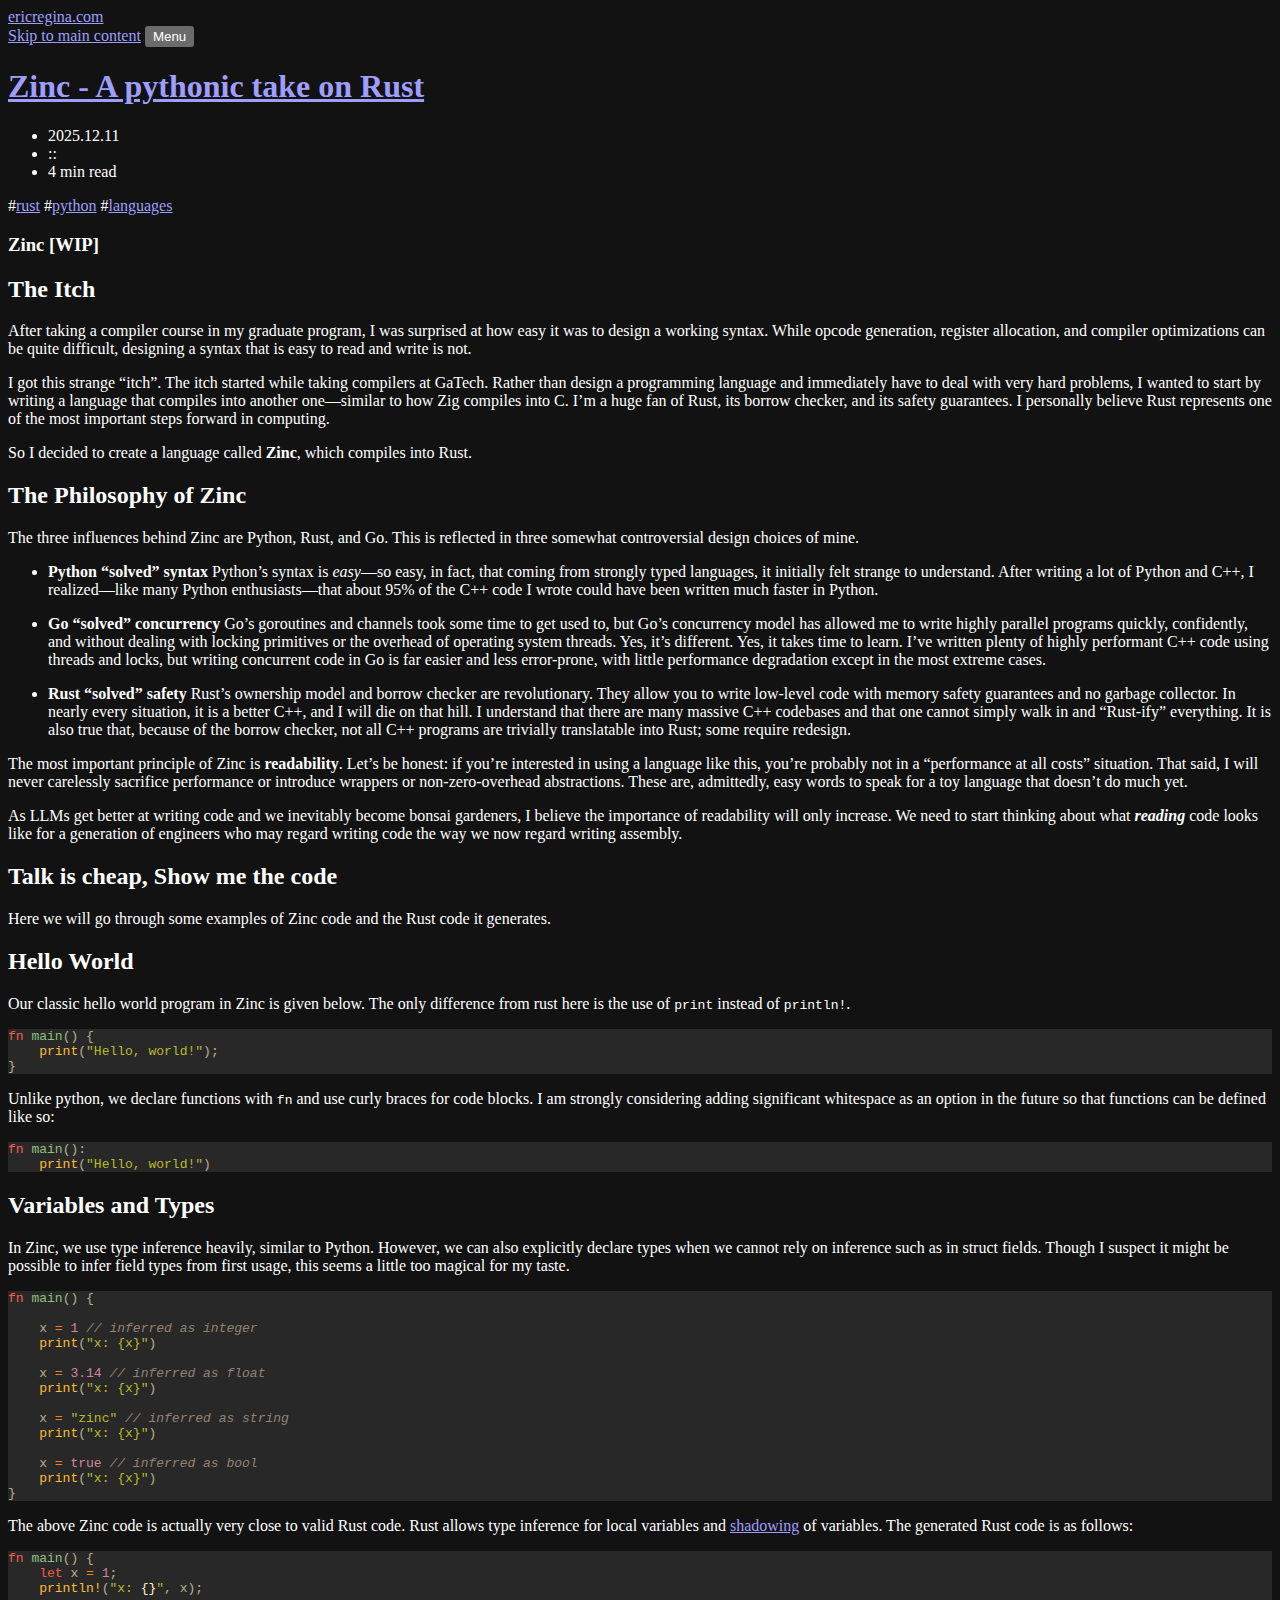
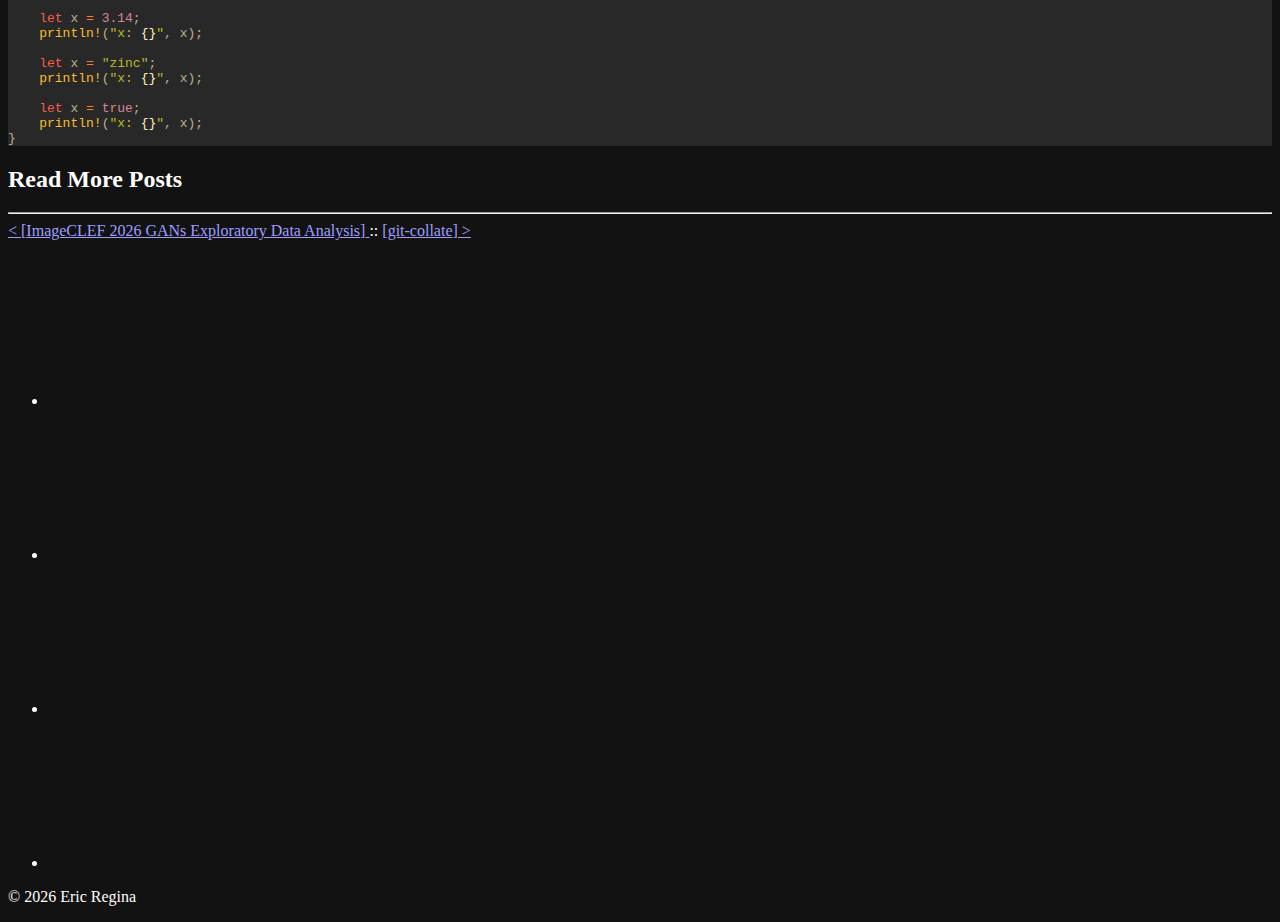
<file: zinc-lang/index.html>
<!doctype html>
<html lang="en">

<head>
    <meta charset="utf-8">
    <meta name="viewport" content="width=device-width, initial-scale=1">
    <meta http-equiv="Content-Security-Policy" content="default-src 'self'; img-src 'self' data:; style-src-attr 'unsafe-inline'; connect-src 'self' cloudflareinsights.com; script-src 'self' static.cloudflareinsights.com giscus.app; style-src-elem 'self' giscus.app; frame-src giscus.app">

    <title>Zinc - A pythonic take on Rust | ericregina.com</title>

    <link rel="preload" href="https://ericregina.com/fonts/FiraCode-Regular.woff2" as="font" type="font/woff2" crossorigin="anonymous">
    <link rel="preload" href="https://ericregina.com/fonts/FiraCode-Bold.woff2" as="font" type="font/woff2" crossorigin="anonymous">
    <link rel="stylesheet" href="https://ericregina.com/css/style.css?h=4bebf47c41eb56ceb26b">
    <link rel="icon" href="data:image/svg+xml,<svg xmlns='http://www.w3.org/2000/svg' viewBox='0 0 100 100'><text y='.9em' font-size='90'>🕊️</text></svg>">
    <script src="https://ericregina.com/js/auto-close-popover-on-resize.js?h=4ef87d6fc7b98b22e044" defer></script>
    <script src="https://ericregina.com/js/copy-code-to-clipboard.js?h=8ece5b825492767b35e9" defer></script>
    <script src="https://ericregina.com/js/lightbox.js?h=1eb79d1b677ea8d295b6" defer></script>
    <link rel="stylesheet" href="https://ericregina.com/css/katex.min.css?h=c3509049a07ebac67f24">
    <script defer src="https://ericregina.com/js/katex.min.js?h=175360183ce787f92977"></script>
    <script defer src="https://ericregina.com/js/auto-render.min.js?h=f0bc0cb4bf7d7b335d28"></script>
    <script defer src="https://ericregina.com/js/katex-init.js?h=8ee05c599fd36d6220c1"></script>

    <link rel="canonical" href="https://ericregina.com/zinc-lang/">
    
    <meta name="author" content="Eric Regina">
    <meta name="robots" content="index, follow">
    <meta name="theme-color" content="#211f1a">
    <meta name="color-scheme" content="dark">

    <meta property="og:title" content="Zinc - A pythonic take on Rust">
    <meta property="og:type" content="article">
    <meta property="og:url" content="https://ericregina.com/zinc-lang/">
    <meta property="og:site_name" content="ericregina.com">
    <meta property="og:updated_time" content="2026-03-16T16:57:29.695196950+00:00">
    <meta property="article:published_time" content="2025-12-11T00:00:00+00:00">
    <meta property="article:tag" content="rust">
    <meta property="article:tag" content="python">
    <meta property="article:tag" content="languages">
</head>

<body class="layout-center">
    <header class="header">
        <div class="header-container">
            <span class="header-logo-container">
                <a href="https://ericregina.com">
                    <span class="logo">ericregina.com</span>
                </a>
            </span>
        </div>
        <nav class="main-menu" aria-label="Main Menu">
            <a class="skip-to-content" href="#main">Skip to main content</a>
            <button class="main-menu-dropdown-button" popovertarget="nav-menu">Menu</button>
            <ul id="nav-menu" class="main-menu-items" aria-label="Site Navigation" popover>
                <li><a href="https://ericregina.com/blog/">blog</a></li>
                <li><a href="https://ericregina.com/archive/">archive</a></li>
                <li><a href="https://ericregina.com/tags/">tags</a></li>
                <li><a href="https://ericregina.com/about/">about</a></li>
                <li><a href="https://github.com/ericreg" target="_blank">github</a></li>
            </ul>
        </nav>
    </header>
    <main id="main">
        <article class="post content">
            <header>
                <h1 class="post-title">
                    <a href="https://ericregina.com/zinc-lang/">Zinc - A pythonic take on Rust</a>
                </h1>
                <ul class="post-meta hidden">
                    <li title="Published on 2025-12-11"><time datetime="2025-12-11">2025.12.11</time></li>
                    <li role="separator" aria-hidden="true">::</li>
                    <li title="671 words"><time datetime="PT4M">4 min</time> read</li>
                </ul>
                <div class="post-tags">
                    <span>#<a rel="tag" href="https://ericregina.com/tags/rust/">rust</a></span>
                    <span>#<a rel="tag" href="https://ericregina.com/tags/python/">python</a></span>
                    <span>#<a rel="tag" href="https://ericregina.com/tags/languages/">languages</a></span>
                </div>
            </header>

<h3 id="zinc-wip">Zinc [WIP]</h3>
<h2 id="the-itch">The Itch</h2>
<p>After taking a compiler course in my graduate program, I was surprised at how easy it was to design a working syntax. While opcode generation, register allocation, and compiler optimizations can be quite difficult, designing a syntax that is easy to read and write is not.</p>
<p>I got this strange “itch”. The itch started  while taking compilers at GaTech. Rather than design a programming language and immediately have to deal with very hard problems, I wanted to start by writing a language that compiles into another one—similar to how Zig compiles into C. I’m a huge fan of Rust, its borrow checker, and its safety guarantees. I personally believe Rust represents one of the most important steps forward in computing.</p>
<p>So I decided to create a language called <strong>Zinc</strong>, which compiles into Rust.</p>
<h2 id="the-philosophy-of-zinc">The Philosophy of Zinc</h2>
<p>The three influences behind Zinc are Python, Rust, and Go. This is reflected in three somewhat controversial design choices of mine.</p>
<ul>
<li>
<p><strong>Python “solved” syntax</strong>
Python’s syntax is <em>easy</em>—so easy, in fact, that coming from strongly typed languages, it initially felt strange to understand. After writing a lot of Python and C++, I realized—like many Python enthusiasts—that about 95% of the C++ code I wrote could have been written much faster in Python.</p>
</li>
<li>
<p><strong>Go “solved” concurrency</strong>
Go’s goroutines and channels took some time to get used to, but Go’s concurrency model has allowed me to write highly parallel programs quickly, confidently, and without dealing with locking primitives or the overhead of operating system threads. Yes, it’s different. Yes, it takes time to learn. I’ve written plenty of highly performant C++ code using threads and locks, but writing concurrent code in Go is far easier and less error-prone, with little performance degradation except in the most extreme cases.</p>
</li>
<li>
<p><strong>Rust “solved” safety</strong>
Rust’s ownership model and borrow checker are revolutionary. They allow you to write low-level code with memory safety guarantees and no garbage collector. In nearly every situation, it is a better C++, and I will die on that hill. I understand that there are many massive C++ codebases and that one cannot simply walk in and “Rust-ify” everything. It is also true that, because of the borrow checker, not all C++ programs are trivially translatable into Rust; some require redesign.</p>
</li>
</ul>
<p>The most important principle of Zinc is <strong>readability</strong>. Let’s be honest: if you’re interested in using a language like this, you’re probably not in a “performance at all costs” situation. That said, I will never carelessly sacrifice performance or introduce wrappers or non-zero-overhead abstractions. These are, admittedly, easy words to speak for a toy language that doesn’t do much yet.</p>
<p>As LLMs get better at writing code and we inevitably become bonsai gardeners, I believe the importance of readability will only increase. We need to start thinking about what <em><strong>reading</strong></em> code looks like for a generation of engineers who may regard writing code the way we now regard writing assembly.</p>
<h2 id="talk-is-cheap-show-me-the-code">Talk is cheap, Show me the code</h2>
<p>Here we will go through some examples of Zinc code and the Rust code it generates.</p>
<h2 id="hello-world">Hello World</h2>
<p>Our classic hello world program in Zinc is given below. The only difference from rust here is the use of <code>print</code> instead of <code>println!</code>.</p>
<pre data-lang="rust" style="background-color:#282828;color:#fdf4c1aa;" class="language-rust "><code class="language-rust" data-lang="rust"><span style="color:#fa5c4b;">fn </span><span style="color:#8ec07c;">main</span><span>() {
</span><span>    </span><span style="color:#fabd2f;">print</span><span>(</span><span style="color:#b8bb26;">&quot;Hello, world!&quot;</span><span>);
</span><span>}
</span></code></pre>
<p>Unlike python, we declare functions with <code>fn</code> and use curly braces for code blocks. I am strongly considering adding significant whitespace as an option in the future so that functions can be defined like so:</p>
<pre data-lang="rust" style="background-color:#282828;color:#fdf4c1aa;" class="language-rust "><code class="language-rust" data-lang="rust"><span style="color:#fa5c4b;">fn </span><span style="color:#8ec07c;">main</span><span>():
</span><span>    </span><span style="color:#fabd2f;">print</span><span>(</span><span style="color:#b8bb26;">&quot;Hello, world!&quot;</span><span>)
</span></code></pre>
<h2 id="variables-and-types">Variables and Types</h2>
<p>In Zinc, we use type inference heavily, similar to Python. However, we can also explicitly declare types when we cannot rely on inference such as in struct fields. Though I suspect it might be possible to infer field types from first usage, this seems a little too magical for my taste.</p>
<pre data-lang="rust" style="background-color:#282828;color:#fdf4c1aa;" class="language-rust "><code class="language-rust" data-lang="rust"><span style="color:#fa5c4b;">fn </span><span style="color:#8ec07c;">main</span><span>() {
</span><span>
</span><span>    x </span><span style="color:#fe8019;">= </span><span style="color:#d3869b;">1 </span><span style="font-style:italic;color:#928374;">// inferred as integer
</span><span>    </span><span style="color:#fabd2f;">print</span><span>(</span><span style="color:#b8bb26;">&quot;x: {x}&quot;</span><span>)
</span><span>    
</span><span>    x </span><span style="color:#fe8019;">= </span><span style="color:#d3869b;">3.14 </span><span style="font-style:italic;color:#928374;">// inferred as float
</span><span>    </span><span style="color:#fabd2f;">print</span><span>(</span><span style="color:#b8bb26;">&quot;x: {x}&quot;</span><span>)
</span><span>
</span><span>    x </span><span style="color:#fe8019;">= </span><span style="color:#b8bb26;">&quot;zinc&quot; </span><span style="font-style:italic;color:#928374;">// inferred as string
</span><span>    </span><span style="color:#fabd2f;">print</span><span>(</span><span style="color:#b8bb26;">&quot;x: {x}&quot;</span><span>)
</span><span>
</span><span>    x </span><span style="color:#fe8019;">= </span><span style="color:#d3869b;">true </span><span style="font-style:italic;color:#928374;">// inferred as bool
</span><span>    </span><span style="color:#fabd2f;">print</span><span>(</span><span style="color:#b8bb26;">&quot;x: {x}&quot;</span><span>)
</span><span>}
</span></code></pre>
<p>The above Zinc code is actually very close to valid Rust code. Rust allows type inference for local variables and <a href="https://en.wikipedia.org/wiki/Variable_shadowing">shadowing</a> of variables. The generated Rust code is as follows:</p>
<pre data-lang="rust" style="background-color:#282828;color:#fdf4c1aa;" class="language-rust "><code class="language-rust" data-lang="rust"><span style="color:#fa5c4b;">fn </span><span style="color:#8ec07c;">main</span><span>() {
</span><span>    </span><span style="color:#fa5c4b;">let</span><span> x </span><span style="color:#fe8019;">= </span><span style="color:#d3869b;">1</span><span>;
</span><span>    </span><span style="color:#fabd2f;">println!</span><span>(</span><span style="color:#b8bb26;">&quot;x: </span><span style="color:#fdf4c1;">{}</span><span style="color:#b8bb26;">&quot;</span><span>, x);
</span><span>
</span><span>    </span><span style="color:#fa5c4b;">let</span><span> x </span><span style="color:#fe8019;">= </span><span style="color:#d3869b;">3.14</span><span>;
</span><span>    </span><span style="color:#fabd2f;">println!</span><span>(</span><span style="color:#b8bb26;">&quot;x: </span><span style="color:#fdf4c1;">{}</span><span style="color:#b8bb26;">&quot;</span><span>, x);
</span><span>
</span><span>    </span><span style="color:#fa5c4b;">let</span><span> x </span><span style="color:#fe8019;">= </span><span style="color:#b8bb26;">&quot;zinc&quot;</span><span>;
</span><span>    </span><span style="color:#fabd2f;">println!</span><span>(</span><span style="color:#b8bb26;">&quot;x: </span><span style="color:#fdf4c1;">{}</span><span style="color:#b8bb26;">&quot;</span><span>, x);
</span><span>
</span><span>    </span><span style="color:#fa5c4b;">let</span><span> x </span><span style="color:#fe8019;">= </span><span style="color:#d3869b;">true</span><span>;
</span><span>    </span><span style="color:#fabd2f;">println!</span><span>(</span><span style="color:#b8bb26;">&quot;x: </span><span style="color:#fdf4c1;">{}</span><span style="color:#b8bb26;">&quot;</span><span>, x);
</span><span>}
</span></code></pre>

        </article>
        <nav class="post-navigation">
            <header class="post-navigation-title">
                <h2>Read More Posts</h2>
                <hr>
            </header>
            <div class="post-navigation-buttons">
                <a rel="next" href="https://ericregina.com/image-clef-gans-eda/" aria-label="Next article">
                    <span aria-hidden="true">&lt;&nbsp;[</span>ImageCLEF 2026 GANs Exploratory Data Analysis<span aria-hidden="true">]</span>
                </a>
                <span aria-hidden="true" role="separator">::</span>
                <a rel="prev" href="https://ericregina.com/git-collate/" aria-label="Prev article">
                    <span aria-hidden="true">[</span>git-collate<span aria-hidden="true">]&nbsp;&gt;</span>
                </a>
            </div>
        </nav>
        <section class="comments">
            <script src="https://giscus.app/client.js"
                data-repo="ericreg&#x2F;ericreg.github.io"
                data-repo-id="MDEwOlJlcG9zaXRvcnkzNDc3NjgwNzQ="
                data-category="General"
                data-category-id="DIC_kwDOFLqFCs4C3kAK"
                data-mapping="pathname"
                data-strict="0"
                data-reactions-enabled="0"
                data-emit-metadata="0"
                data-input-position="bottom"
                data-theme="https:&#x2F;&#x2F;ericregina.com&#x2F;css&#x2F;giscus-theme.css"
                data-lang="en"
                crossorigin="anonymous"
                async>
            </script>
        </section>
    </main>
    <footer class="footer">
        <address class="socials">
            <ul>
                <li>
                    <a class="social-link" rel="me" href="mailto:eregina92@gmail.com" title="email" aria-label="email">
                        <svg role="img" aria-label="email icon">
                            <use aria-hidden="true" href="https://ericregina.com/images/social_icons/email.svg#icon" />
                        </svg>
                    </a>
                </li>
                <li>
                    <a class="social-link" rel="me" href="https://github.com/ericreg" title="github" aria-label="github">
                        <svg role="img" aria-label="github icon">
                            <use aria-hidden="true" href="https://ericregina.com/images/social_icons/github.svg#icon" />
                        </svg>
                    </a>
                </li>
                <li>
                    <a class="social-link" rel="me" href="https://www.linkedin.com/in/ericregina" title="linkedin" aria-label="linkedin">
                        <svg role="img" aria-label="linkedin icon">
                            <use aria-hidden="true" href="https://ericregina.com/images/social_icons/linkedin.svg#icon" />
                        </svg>
                    </a>
                </li>
                <li>
                    <a class="social-link" rel="me" href="https://www.discord.com/users/385938772535279617" title="discord" aria-label="discord">
                        <svg role="img" aria-label="discord icon">
                            <use aria-hidden="true" href="https://ericregina.com/images/social_icons/discord.svg#icon" />
                        </svg>
                    </a>
                </li>
            </ul>
        </address>
        <p class="copyright">
            <span>© <time>2026</time> Eric Regina</span>
        </p>
    </footer>
</body>

</html>
</file>
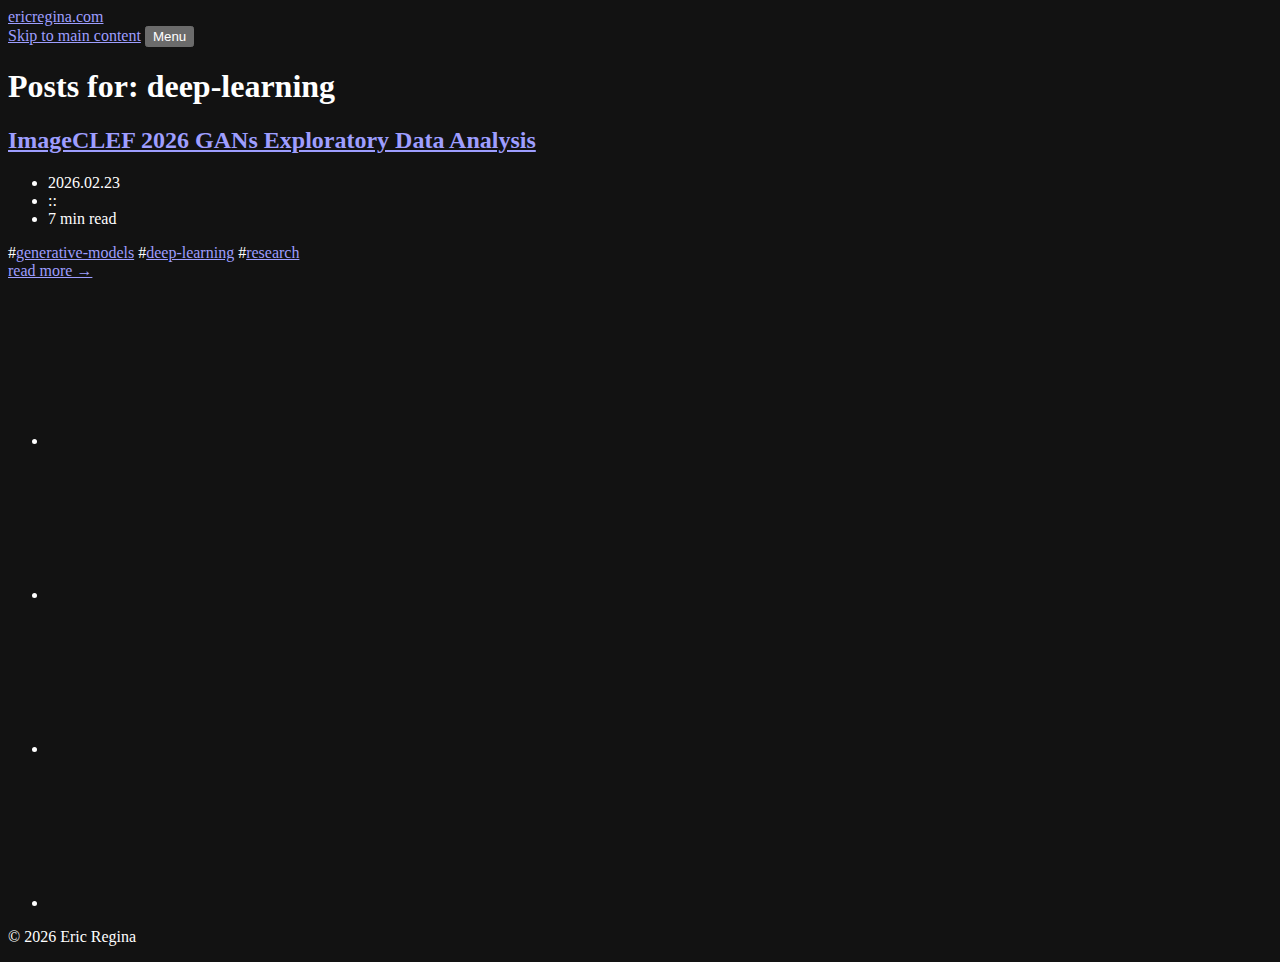
<file: tags/deep-learning/index.html>
<!doctype html>
<html lang="en">

<head>
    <meta charset="utf-8">
    <meta name="viewport" content="width=device-width, initial-scale=1">
    <meta http-equiv="Content-Security-Policy" content="default-src 'self'; img-src 'self' data:; style-src-attr 'unsafe-inline'; connect-src 'self' cloudflareinsights.com; script-src 'self' static.cloudflareinsights.com giscus.app; style-src-elem 'self' giscus.app; frame-src giscus.app">

    <title>Deep-Learning | ericregina.com</title>

    <link rel="preload" href="https://ericregina.com/fonts/FiraCode-Regular.woff2" as="font" type="font/woff2" crossorigin="anonymous">
    <link rel="preload" href="https://ericregina.com/fonts/FiraCode-Bold.woff2" as="font" type="font/woff2" crossorigin="anonymous">
    <link rel="stylesheet" href="https://ericregina.com/css/style.css?h=4bebf47c41eb56ceb26b">
    <link rel="icon" href="data:image/svg+xml,<svg xmlns='http://www.w3.org/2000/svg' viewBox='0 0 100 100'><text y='.9em' font-size='90'>🕊️</text></svg>">
    <script src="https://ericregina.com/js/auto-close-popover-on-resize.js?h=4ef87d6fc7b98b22e044" defer></script>
    <script src="https://ericregina.com/js/copy-code-to-clipboard.js?h=8ece5b825492767b35e9" defer></script>
    <script src="https://ericregina.com/js/lightbox.js?h=1eb79d1b677ea8d295b6" defer></script>
    <link rel="stylesheet" href="https://ericregina.com/css/katex.min.css?h=c3509049a07ebac67f24">
    <script defer src="https://ericregina.com/js/katex.min.js?h=175360183ce787f92977"></script>
    <script defer src="https://ericregina.com/js/auto-render.min.js?h=f0bc0cb4bf7d7b335d28"></script>
    <script defer src="https://ericregina.com/js/katex-init.js?h=8ee05c599fd36d6220c1"></script>

    <link rel="canonical" href="https://ericregina.com/tags/deep-learning/">
    
    <meta name="robots" content="index, follow">
    <meta name="theme-color" content="#211f1a">
    <meta name="color-scheme" content="dark">

    <meta property="og:title" content="Tags">
    <meta property="og:type" content="website">
    <meta property="og:url" content="https://ericregina.com/tags/deep-learning/">
    <meta property="og:site_name" content="ericregina.com">
    <meta property="og:updated_time" content="2026-03-16T16:57:29.705316955+00:00">
</head>

<body class="layout-center">
    <header class="header">
        <div class="header-container">
            <span class="header-logo-container">
                <a href="https://ericregina.com">
                    <span class="logo">ericregina.com</span>
                </a>
            </span>
        </div>
        <nav class="main-menu" aria-label="Main Menu">
            <a class="skip-to-content" href="#main">Skip to main content</a>
            <button class="main-menu-dropdown-button" popovertarget="nav-menu">Menu</button>
            <ul id="nav-menu" class="main-menu-items" aria-label="Site Navigation" popover>
                <li><a href="https://ericregina.com/blog/">blog</a></li>
                <li><a href="https://ericregina.com/archive/">archive</a></li>
                <li><a href="https://ericregina.com/tags/">tags</a></li>
                <li><a href="https://ericregina.com/about/">about</a></li>
                <li><a href="https://github.com/ericreg" target="_blank">github</a></li>
            </ul>
        </nav>
    </header>
    <main id="main">
        <h1>Posts for: deep-learning</h1>
        <article class="post">
            <header>
                <h2 class="post-title">
                    <a href="https://ericregina.com/image-clef-gans-eda/">ImageCLEF 2026 GANs Exploratory Data Analysis</a>
                </h2>
                <ul class="post-meta hidden">
                    <li title="Published on 2026-02-23"><time datetime="2026-02-23">2026.02.23</time></li>
                    <li role="separator" aria-hidden="true">::</li>
                    <li title="1378 words"><time datetime="PT7M">7 min</time> read</li>
                </ul>
                <div class="post-tags">
                    <span>#<a href="https://ericregina.com/tags/generative-models/">generative-models</a></span>
                    <span>#<a href="https://ericregina.com/tags/deep-learning/">deep-learning</a></span>
                    <span>#<a href="https://ericregina.com/tags/research/">research</a></span>
                </div>
            </header>
            <a class="read-more" href="https://ericregina.com/image-clef-gans-eda/" aria-label="Read more about ImageCLEF 2026 GANs Exploratory Data Analysis">read more →</a>
        </article>
    </main>
    <footer class="footer">
        <address class="socials">
            <ul>
                <li>
                    <a class="social-link" rel="me" href="mailto:eregina92@gmail.com" title="email" aria-label="email">
                        <svg role="img" aria-label="email icon">
                            <use aria-hidden="true" href="https://ericregina.com/images/social_icons/email.svg#icon" />
                        </svg>
                    </a>
                </li>
                <li>
                    <a class="social-link" rel="me" href="https://github.com/ericreg" title="github" aria-label="github">
                        <svg role="img" aria-label="github icon">
                            <use aria-hidden="true" href="https://ericregina.com/images/social_icons/github.svg#icon" />
                        </svg>
                    </a>
                </li>
                <li>
                    <a class="social-link" rel="me" href="https://www.linkedin.com/in/ericregina" title="linkedin" aria-label="linkedin">
                        <svg role="img" aria-label="linkedin icon">
                            <use aria-hidden="true" href="https://ericregina.com/images/social_icons/linkedin.svg#icon" />
                        </svg>
                    </a>
                </li>
                <li>
                    <a class="social-link" rel="me" href="https://www.discord.com/users/385938772535279617" title="discord" aria-label="discord">
                        <svg role="img" aria-label="discord icon">
                            <use aria-hidden="true" href="https://ericregina.com/images/social_icons/discord.svg#icon" />
                        </svg>
                    </a>
                </li>
            </ul>
        </address>
        <p class="copyright">
            <span>© <time>2026</time> Eric Regina</span>
        </p>
    </footer>
</body>

</html>
</file>
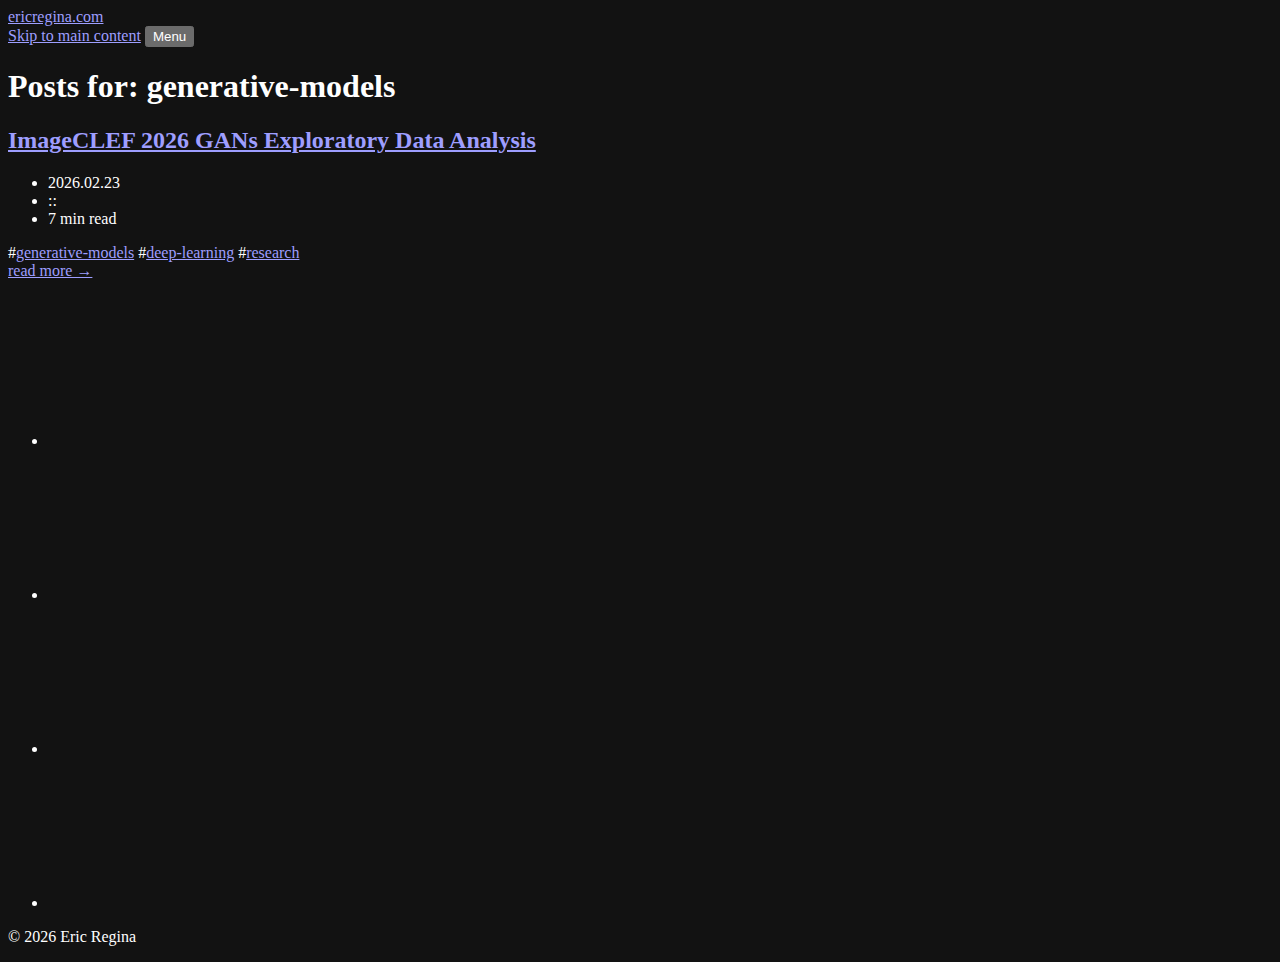
<file: tags/generative-models/index.html>
<!doctype html>
<html lang="en">

<head>
    <meta charset="utf-8">
    <meta name="viewport" content="width=device-width, initial-scale=1">
    <meta http-equiv="Content-Security-Policy" content="default-src 'self'; img-src 'self' data:; style-src-attr 'unsafe-inline'; connect-src 'self' cloudflareinsights.com; script-src 'self' static.cloudflareinsights.com giscus.app; style-src-elem 'self' giscus.app; frame-src giscus.app">

    <title>Generative-Models | ericregina.com</title>

    <link rel="preload" href="https://ericregina.com/fonts/FiraCode-Regular.woff2" as="font" type="font/woff2" crossorigin="anonymous">
    <link rel="preload" href="https://ericregina.com/fonts/FiraCode-Bold.woff2" as="font" type="font/woff2" crossorigin="anonymous">
    <link rel="stylesheet" href="https://ericregina.com/css/style.css?h=4bebf47c41eb56ceb26b">
    <link rel="icon" href="data:image/svg+xml,<svg xmlns='http://www.w3.org/2000/svg' viewBox='0 0 100 100'><text y='.9em' font-size='90'>🕊️</text></svg>">
    <script src="https://ericregina.com/js/auto-close-popover-on-resize.js?h=4ef87d6fc7b98b22e044" defer></script>
    <script src="https://ericregina.com/js/copy-code-to-clipboard.js?h=8ece5b825492767b35e9" defer></script>
    <script src="https://ericregina.com/js/lightbox.js?h=1eb79d1b677ea8d295b6" defer></script>
    <link rel="stylesheet" href="https://ericregina.com/css/katex.min.css?h=c3509049a07ebac67f24">
    <script defer src="https://ericregina.com/js/katex.min.js?h=175360183ce787f92977"></script>
    <script defer src="https://ericregina.com/js/auto-render.min.js?h=f0bc0cb4bf7d7b335d28"></script>
    <script defer src="https://ericregina.com/js/katex-init.js?h=8ee05c599fd36d6220c1"></script>

    <link rel="canonical" href="https://ericregina.com/tags/generative-models/">
    
    <meta name="robots" content="index, follow">
    <meta name="theme-color" content="#211f1a">
    <meta name="color-scheme" content="dark">

    <meta property="og:title" content="Tags">
    <meta property="og:type" content="website">
    <meta property="og:url" content="https://ericregina.com/tags/generative-models/">
    <meta property="og:site_name" content="ericregina.com">
    <meta property="og:updated_time" content="2026-03-16T16:57:29.705262160+00:00">
</head>

<body class="layout-center">
    <header class="header">
        <div class="header-container">
            <span class="header-logo-container">
                <a href="https://ericregina.com">
                    <span class="logo">ericregina.com</span>
                </a>
            </span>
        </div>
        <nav class="main-menu" aria-label="Main Menu">
            <a class="skip-to-content" href="#main">Skip to main content</a>
            <button class="main-menu-dropdown-button" popovertarget="nav-menu">Menu</button>
            <ul id="nav-menu" class="main-menu-items" aria-label="Site Navigation" popover>
                <li><a href="https://ericregina.com/blog/">blog</a></li>
                <li><a href="https://ericregina.com/archive/">archive</a></li>
                <li><a href="https://ericregina.com/tags/">tags</a></li>
                <li><a href="https://ericregina.com/about/">about</a></li>
                <li><a href="https://github.com/ericreg" target="_blank">github</a></li>
            </ul>
        </nav>
    </header>
    <main id="main">
        <h1>Posts for: generative-models</h1>
        <article class="post">
            <header>
                <h2 class="post-title">
                    <a href="https://ericregina.com/image-clef-gans-eda/">ImageCLEF 2026 GANs Exploratory Data Analysis</a>
                </h2>
                <ul class="post-meta hidden">
                    <li title="Published on 2026-02-23"><time datetime="2026-02-23">2026.02.23</time></li>
                    <li role="separator" aria-hidden="true">::</li>
                    <li title="1378 words"><time datetime="PT7M">7 min</time> read</li>
                </ul>
                <div class="post-tags">
                    <span>#<a href="https://ericregina.com/tags/generative-models/">generative-models</a></span>
                    <span>#<a href="https://ericregina.com/tags/deep-learning/">deep-learning</a></span>
                    <span>#<a href="https://ericregina.com/tags/research/">research</a></span>
                </div>
            </header>
            <a class="read-more" href="https://ericregina.com/image-clef-gans-eda/" aria-label="Read more about ImageCLEF 2026 GANs Exploratory Data Analysis">read more →</a>
        </article>
    </main>
    <footer class="footer">
        <address class="socials">
            <ul>
                <li>
                    <a class="social-link" rel="me" href="mailto:eregina92@gmail.com" title="email" aria-label="email">
                        <svg role="img" aria-label="email icon">
                            <use aria-hidden="true" href="https://ericregina.com/images/social_icons/email.svg#icon" />
                        </svg>
                    </a>
                </li>
                <li>
                    <a class="social-link" rel="me" href="https://github.com/ericreg" title="github" aria-label="github">
                        <svg role="img" aria-label="github icon">
                            <use aria-hidden="true" href="https://ericregina.com/images/social_icons/github.svg#icon" />
                        </svg>
                    </a>
                </li>
                <li>
                    <a class="social-link" rel="me" href="https://www.linkedin.com/in/ericregina" title="linkedin" aria-label="linkedin">
                        <svg role="img" aria-label="linkedin icon">
                            <use aria-hidden="true" href="https://ericregina.com/images/social_icons/linkedin.svg#icon" />
                        </svg>
                    </a>
                </li>
                <li>
                    <a class="social-link" rel="me" href="https://www.discord.com/users/385938772535279617" title="discord" aria-label="discord">
                        <svg role="img" aria-label="discord icon">
                            <use aria-hidden="true" href="https://ericregina.com/images/social_icons/discord.svg#icon" />
                        </svg>
                    </a>
                </li>
            </ul>
        </address>
        <p class="copyright">
            <span>© <time>2026</time> Eric Regina</span>
        </p>
    </footer>
</body>

</html>
</file>
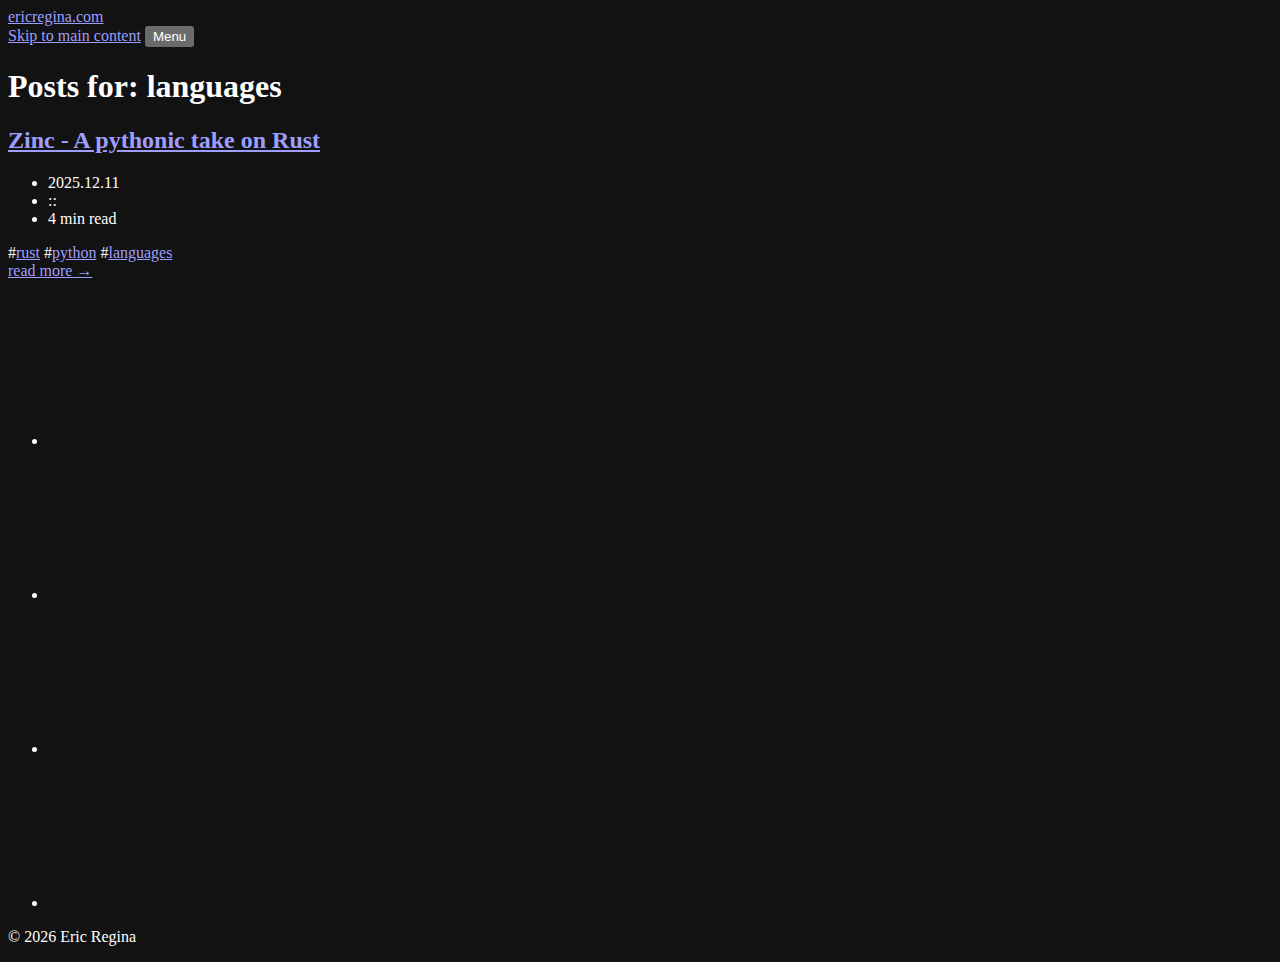
<file: tags/languages/index.html>
<!doctype html>
<html lang="en">

<head>
    <meta charset="utf-8">
    <meta name="viewport" content="width=device-width, initial-scale=1">
    <meta http-equiv="Content-Security-Policy" content="default-src 'self'; img-src 'self' data:; style-src-attr 'unsafe-inline'; connect-src 'self' cloudflareinsights.com; script-src 'self' static.cloudflareinsights.com giscus.app; style-src-elem 'self' giscus.app; frame-src giscus.app">

    <title>Languages | ericregina.com</title>

    <link rel="preload" href="https://ericregina.com/fonts/FiraCode-Regular.woff2" as="font" type="font/woff2" crossorigin="anonymous">
    <link rel="preload" href="https://ericregina.com/fonts/FiraCode-Bold.woff2" as="font" type="font/woff2" crossorigin="anonymous">
    <link rel="stylesheet" href="https://ericregina.com/css/style.css?h=4bebf47c41eb56ceb26b">
    <link rel="icon" href="data:image/svg+xml,<svg xmlns='http://www.w3.org/2000/svg' viewBox='0 0 100 100'><text y='.9em' font-size='90'>🕊️</text></svg>">
    <script src="https://ericregina.com/js/auto-close-popover-on-resize.js?h=4ef87d6fc7b98b22e044" defer></script>
    <script src="https://ericregina.com/js/copy-code-to-clipboard.js?h=8ece5b825492767b35e9" defer></script>
    <script src="https://ericregina.com/js/lightbox.js?h=1eb79d1b677ea8d295b6" defer></script>
    <link rel="stylesheet" href="https://ericregina.com/css/katex.min.css?h=c3509049a07ebac67f24">
    <script defer src="https://ericregina.com/js/katex.min.js?h=175360183ce787f92977"></script>
    <script defer src="https://ericregina.com/js/auto-render.min.js?h=f0bc0cb4bf7d7b335d28"></script>
    <script defer src="https://ericregina.com/js/katex-init.js?h=8ee05c599fd36d6220c1"></script>

    <link rel="canonical" href="https://ericregina.com/tags/languages/">
    
    <meta name="robots" content="index, follow">
    <meta name="theme-color" content="#211f1a">
    <meta name="color-scheme" content="dark">

    <meta property="og:title" content="Tags">
    <meta property="og:type" content="website">
    <meta property="og:url" content="https://ericregina.com/tags/languages/">
    <meta property="og:site_name" content="ericregina.com">
    <meta property="og:updated_time" content="2026-03-16T16:57:29.710852917+00:00">
</head>

<body class="layout-center">
    <header class="header">
        <div class="header-container">
            <span class="header-logo-container">
                <a href="https://ericregina.com">
                    <span class="logo">ericregina.com</span>
                </a>
            </span>
        </div>
        <nav class="main-menu" aria-label="Main Menu">
            <a class="skip-to-content" href="#main">Skip to main content</a>
            <button class="main-menu-dropdown-button" popovertarget="nav-menu">Menu</button>
            <ul id="nav-menu" class="main-menu-items" aria-label="Site Navigation" popover>
                <li><a href="https://ericregina.com/blog/">blog</a></li>
                <li><a href="https://ericregina.com/archive/">archive</a></li>
                <li><a href="https://ericregina.com/tags/">tags</a></li>
                <li><a href="https://ericregina.com/about/">about</a></li>
                <li><a href="https://github.com/ericreg" target="_blank">github</a></li>
            </ul>
        </nav>
    </header>
    <main id="main">
        <h1>Posts for: languages</h1>
        <article class="post">
            <header>
                <h2 class="post-title">
                    <a href="https://ericregina.com/zinc-lang/">Zinc - A pythonic take on Rust</a>
                </h2>
                <ul class="post-meta hidden">
                    <li title="Published on 2025-12-11"><time datetime="2025-12-11">2025.12.11</time></li>
                    <li role="separator" aria-hidden="true">::</li>
                    <li title="671 words"><time datetime="PT4M">4 min</time> read</li>
                </ul>
                <div class="post-tags">
                    <span>#<a href="https://ericregina.com/tags/rust/">rust</a></span>
                    <span>#<a href="https://ericregina.com/tags/python/">python</a></span>
                    <span>#<a href="https://ericregina.com/tags/languages/">languages</a></span>
                </div>
            </header>
            <a class="read-more" href="https://ericregina.com/zinc-lang/" aria-label="Read more about Zinc - A pythonic take on Rust">read more →</a>
        </article>
    </main>
    <footer class="footer">
        <address class="socials">
            <ul>
                <li>
                    <a class="social-link" rel="me" href="mailto:eregina92@gmail.com" title="email" aria-label="email">
                        <svg role="img" aria-label="email icon">
                            <use aria-hidden="true" href="https://ericregina.com/images/social_icons/email.svg#icon" />
                        </svg>
                    </a>
                </li>
                <li>
                    <a class="social-link" rel="me" href="https://github.com/ericreg" title="github" aria-label="github">
                        <svg role="img" aria-label="github icon">
                            <use aria-hidden="true" href="https://ericregina.com/images/social_icons/github.svg#icon" />
                        </svg>
                    </a>
                </li>
                <li>
                    <a class="social-link" rel="me" href="https://www.linkedin.com/in/ericregina" title="linkedin" aria-label="linkedin">
                        <svg role="img" aria-label="linkedin icon">
                            <use aria-hidden="true" href="https://ericregina.com/images/social_icons/linkedin.svg#icon" />
                        </svg>
                    </a>
                </li>
                <li>
                    <a class="social-link" rel="me" href="https://www.discord.com/users/385938772535279617" title="discord" aria-label="discord">
                        <svg role="img" aria-label="discord icon">
                            <use aria-hidden="true" href="https://ericregina.com/images/social_icons/discord.svg#icon" />
                        </svg>
                    </a>
                </li>
            </ul>
        </address>
        <p class="copyright">
            <span>© <time>2026</time> Eric Regina</span>
        </p>
    </footer>
</body>

</html>
</file>
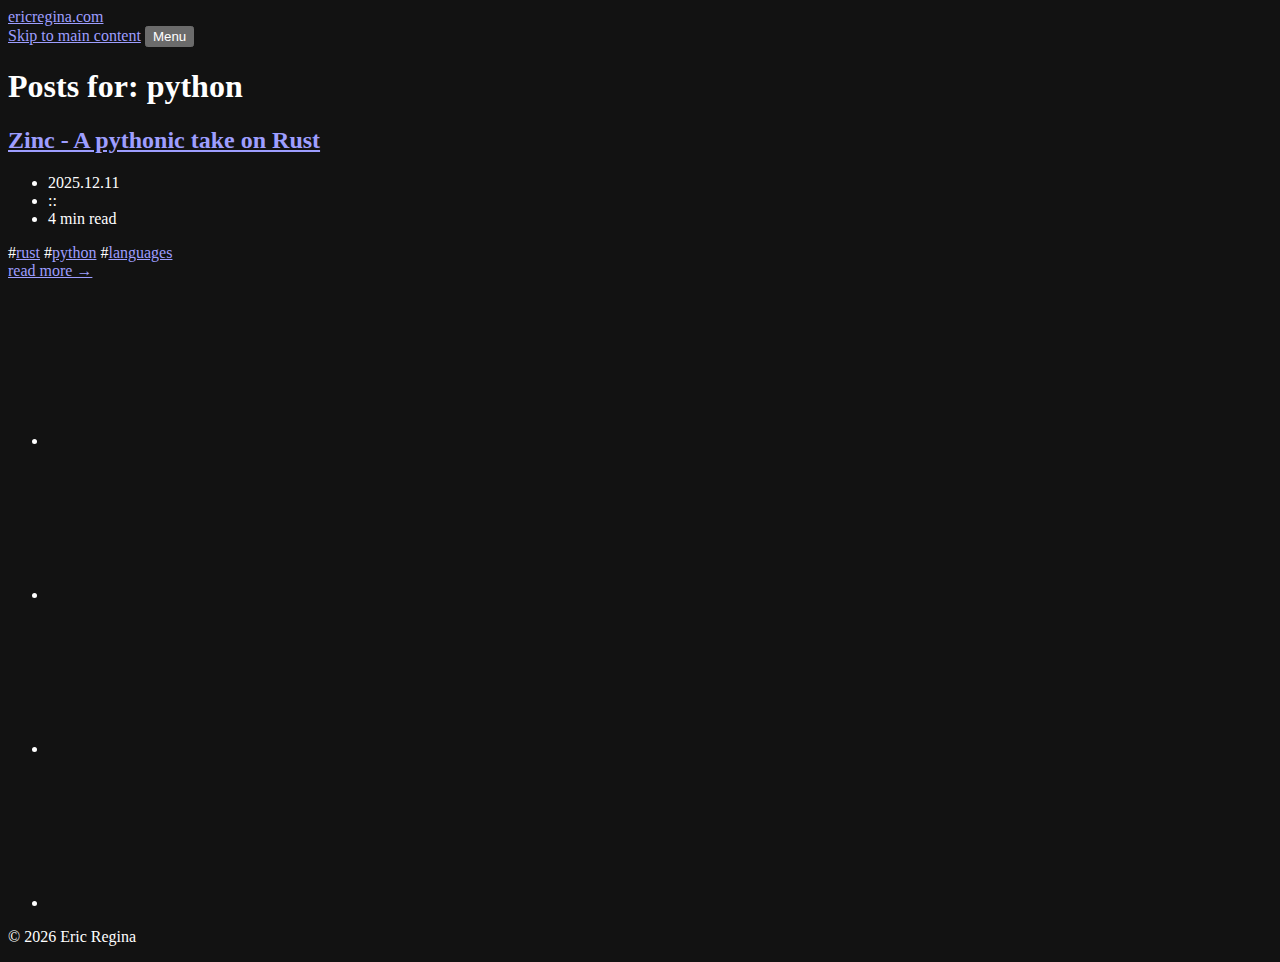
<file: tags/python/index.html>
<!doctype html>
<html lang="en">

<head>
    <meta charset="utf-8">
    <meta name="viewport" content="width=device-width, initial-scale=1">
    <meta http-equiv="Content-Security-Policy" content="default-src 'self'; img-src 'self' data:; style-src-attr 'unsafe-inline'; connect-src 'self' cloudflareinsights.com; script-src 'self' static.cloudflareinsights.com giscus.app; style-src-elem 'self' giscus.app; frame-src giscus.app">

    <title>Python | ericregina.com</title>

    <link rel="preload" href="https://ericregina.com/fonts/FiraCode-Regular.woff2" as="font" type="font/woff2" crossorigin="anonymous">
    <link rel="preload" href="https://ericregina.com/fonts/FiraCode-Bold.woff2" as="font" type="font/woff2" crossorigin="anonymous">
    <link rel="stylesheet" href="https://ericregina.com/css/style.css?h=4bebf47c41eb56ceb26b">
    <link rel="icon" href="data:image/svg+xml,<svg xmlns='http://www.w3.org/2000/svg' viewBox='0 0 100 100'><text y='.9em' font-size='90'>🕊️</text></svg>">
    <script src="https://ericregina.com/js/auto-close-popover-on-resize.js?h=4ef87d6fc7b98b22e044" defer></script>
    <script src="https://ericregina.com/js/copy-code-to-clipboard.js?h=8ece5b825492767b35e9" defer></script>
    <script src="https://ericregina.com/js/lightbox.js?h=1eb79d1b677ea8d295b6" defer></script>
    <link rel="stylesheet" href="https://ericregina.com/css/katex.min.css?h=c3509049a07ebac67f24">
    <script defer src="https://ericregina.com/js/katex.min.js?h=175360183ce787f92977"></script>
    <script defer src="https://ericregina.com/js/auto-render.min.js?h=f0bc0cb4bf7d7b335d28"></script>
    <script defer src="https://ericregina.com/js/katex-init.js?h=8ee05c599fd36d6220c1"></script>

    <link rel="canonical" href="https://ericregina.com/tags/python/">
    
    <meta name="robots" content="index, follow">
    <meta name="theme-color" content="#211f1a">
    <meta name="color-scheme" content="dark">

    <meta property="og:title" content="Tags">
    <meta property="og:type" content="website">
    <meta property="og:url" content="https://ericregina.com/tags/python/">
    <meta property="og:site_name" content="ericregina.com">
    <meta property="og:updated_time" content="2026-03-16T16:57:29.710863448+00:00">
</head>

<body class="layout-center">
    <header class="header">
        <div class="header-container">
            <span class="header-logo-container">
                <a href="https://ericregina.com">
                    <span class="logo">ericregina.com</span>
                </a>
            </span>
        </div>
        <nav class="main-menu" aria-label="Main Menu">
            <a class="skip-to-content" href="#main">Skip to main content</a>
            <button class="main-menu-dropdown-button" popovertarget="nav-menu">Menu</button>
            <ul id="nav-menu" class="main-menu-items" aria-label="Site Navigation" popover>
                <li><a href="https://ericregina.com/blog/">blog</a></li>
                <li><a href="https://ericregina.com/archive/">archive</a></li>
                <li><a href="https://ericregina.com/tags/">tags</a></li>
                <li><a href="https://ericregina.com/about/">about</a></li>
                <li><a href="https://github.com/ericreg" target="_blank">github</a></li>
            </ul>
        </nav>
    </header>
    <main id="main">
        <h1>Posts for: python</h1>
        <article class="post">
            <header>
                <h2 class="post-title">
                    <a href="https://ericregina.com/zinc-lang/">Zinc - A pythonic take on Rust</a>
                </h2>
                <ul class="post-meta hidden">
                    <li title="Published on 2025-12-11"><time datetime="2025-12-11">2025.12.11</time></li>
                    <li role="separator" aria-hidden="true">::</li>
                    <li title="671 words"><time datetime="PT4M">4 min</time> read</li>
                </ul>
                <div class="post-tags">
                    <span>#<a href="https://ericregina.com/tags/rust/">rust</a></span>
                    <span>#<a href="https://ericregina.com/tags/python/">python</a></span>
                    <span>#<a href="https://ericregina.com/tags/languages/">languages</a></span>
                </div>
            </header>
            <a class="read-more" href="https://ericregina.com/zinc-lang/" aria-label="Read more about Zinc - A pythonic take on Rust">read more →</a>
        </article>
    </main>
    <footer class="footer">
        <address class="socials">
            <ul>
                <li>
                    <a class="social-link" rel="me" href="mailto:eregina92@gmail.com" title="email" aria-label="email">
                        <svg role="img" aria-label="email icon">
                            <use aria-hidden="true" href="https://ericregina.com/images/social_icons/email.svg#icon" />
                        </svg>
                    </a>
                </li>
                <li>
                    <a class="social-link" rel="me" href="https://github.com/ericreg" title="github" aria-label="github">
                        <svg role="img" aria-label="github icon">
                            <use aria-hidden="true" href="https://ericregina.com/images/social_icons/github.svg#icon" />
                        </svg>
                    </a>
                </li>
                <li>
                    <a class="social-link" rel="me" href="https://www.linkedin.com/in/ericregina" title="linkedin" aria-label="linkedin">
                        <svg role="img" aria-label="linkedin icon">
                            <use aria-hidden="true" href="https://ericregina.com/images/social_icons/linkedin.svg#icon" />
                        </svg>
                    </a>
                </li>
                <li>
                    <a class="social-link" rel="me" href="https://www.discord.com/users/385938772535279617" title="discord" aria-label="discord">
                        <svg role="img" aria-label="discord icon">
                            <use aria-hidden="true" href="https://ericregina.com/images/social_icons/discord.svg#icon" />
                        </svg>
                    </a>
                </li>
            </ul>
        </address>
        <p class="copyright">
            <span>© <time>2026</time> Eric Regina</span>
        </p>
    </footer>
</body>

</html>
</file>
